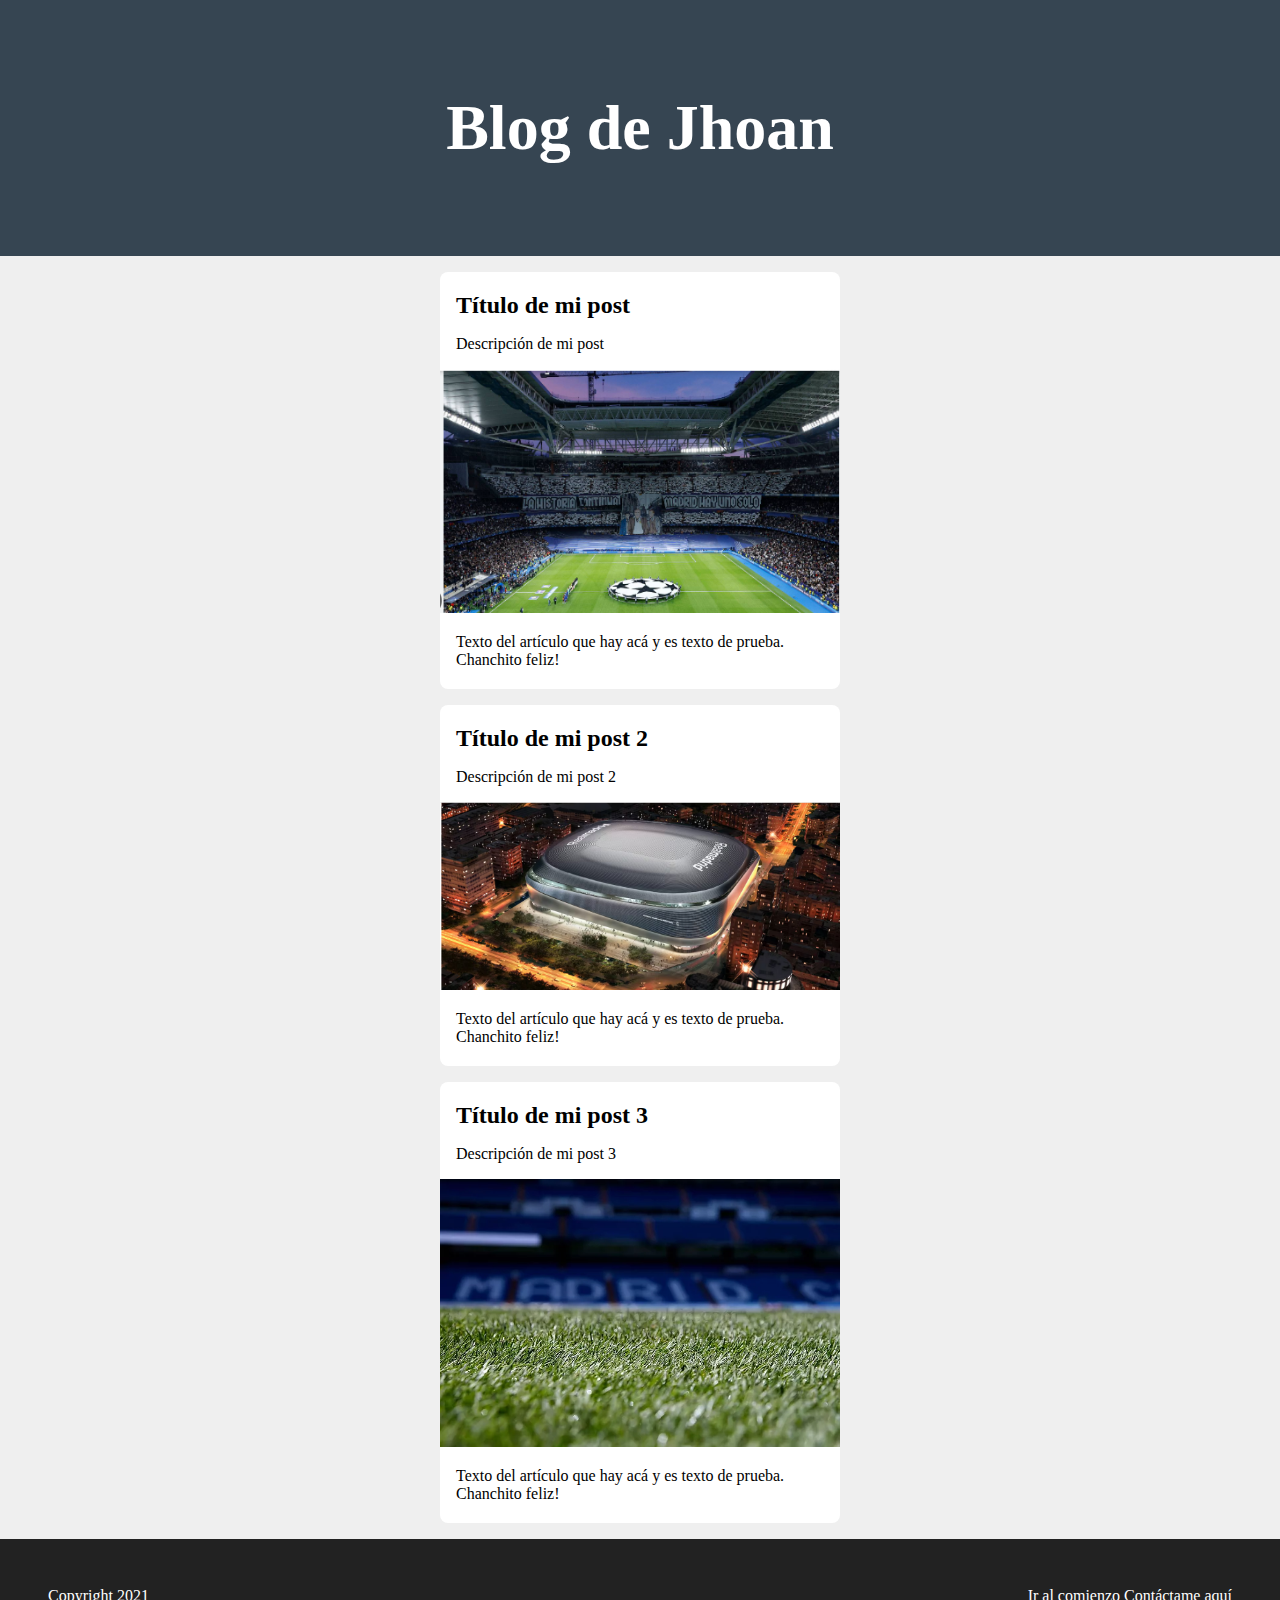
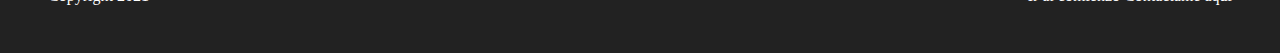
<file: index.html>
<!DOCTYPE html>
<html>
<head>
    <title>Document</title>
    <link rel="stylesheet" href="style.css">
    <link rel="preconnect" href="https://fonts.googleapis.com">
    <link rel="preconnect" href="https://fonts.gstatic.com" crossorigin>
    <link href="https://fonts.googleapis.com/css2?family=Montserrat:ital,wght@0,100..900;1,100..900&display=swap" rel="stylesheet">
</head>
<body>
    <header>
        <h1 id="titulo">Blog de Jhoan</h1>
    </header>
    <section class="container">
        <article class="post">
            <h2>Título de mi post</h2>
            <p>Descripción de mi post</p>
            <img src="img/estadio_por_dentro.png" width="400">
            <p>Texto del artículo que hay acá y es texto de prueba. Chanchito feliz!</p>
        </article>
        <article class="post">
            <h2>Título de mi post 2</h2>
            <p>Descripción de mi post 2</p>
            <img src="img/estadio_por_fuera.png" width="400">
            <p>Texto del artículo que hay acá y es texto de prueba. Chanchito feliz!</p>
        </article>
        <article class="post">
            <h2>Título de mi post 3</h2>
            <p>Descripción de mi post 3</p>
            <img src="img/cesped.png" width="400">
            <p>Texto del artículo que hay acá y es texto de prueba. Chanchito feliz!</p>
        </article>
    </section>
    <footer>
       <section>
        <a href="#titulo">Ir al comienzo</a>
        <a href="mailto:moralderrope@gmail.com">Contáctame aquí</a>
    </section>
        <p>Copyright 2021</p>
    </footer>
</body>
</html>
</file>
<file: style.css>
body {
    margin: 0;
    background-color: #efefef;
}

header {
    background-color: #364552;
    color: white;
    padding: 3rem 2rem;
}

header h1 {
    font-size: 4rem;
    text-align: center;
}

.container {
    width: 400px;
    margin: 0 auto;
}

section article {
    transition: all 0.3s ease;
    background-color: #fff;
    margin: 1rem 0;
    border-radius: 0.5rem;
    padding: 0.25rem 0;
    cursor: pointer;
}

section article:hover {
    box-shadow: 0 0.1rem 0.4rem rgb(0,0,0,0.3);
}

section article h2, section article p {
    margin: 1rem;
}

footer {
    background-color: #222;
    padding: 3rem;
    color: #fff;
}

footer section {
    float: right;
}

footer p {
    margin: 0;
}

footer a {
    transition: color 0.3s ease;
    color: #fff;
    text-decoration: none;
}

footer a:hover {
    color: cornflowerblue;
}
</file>
